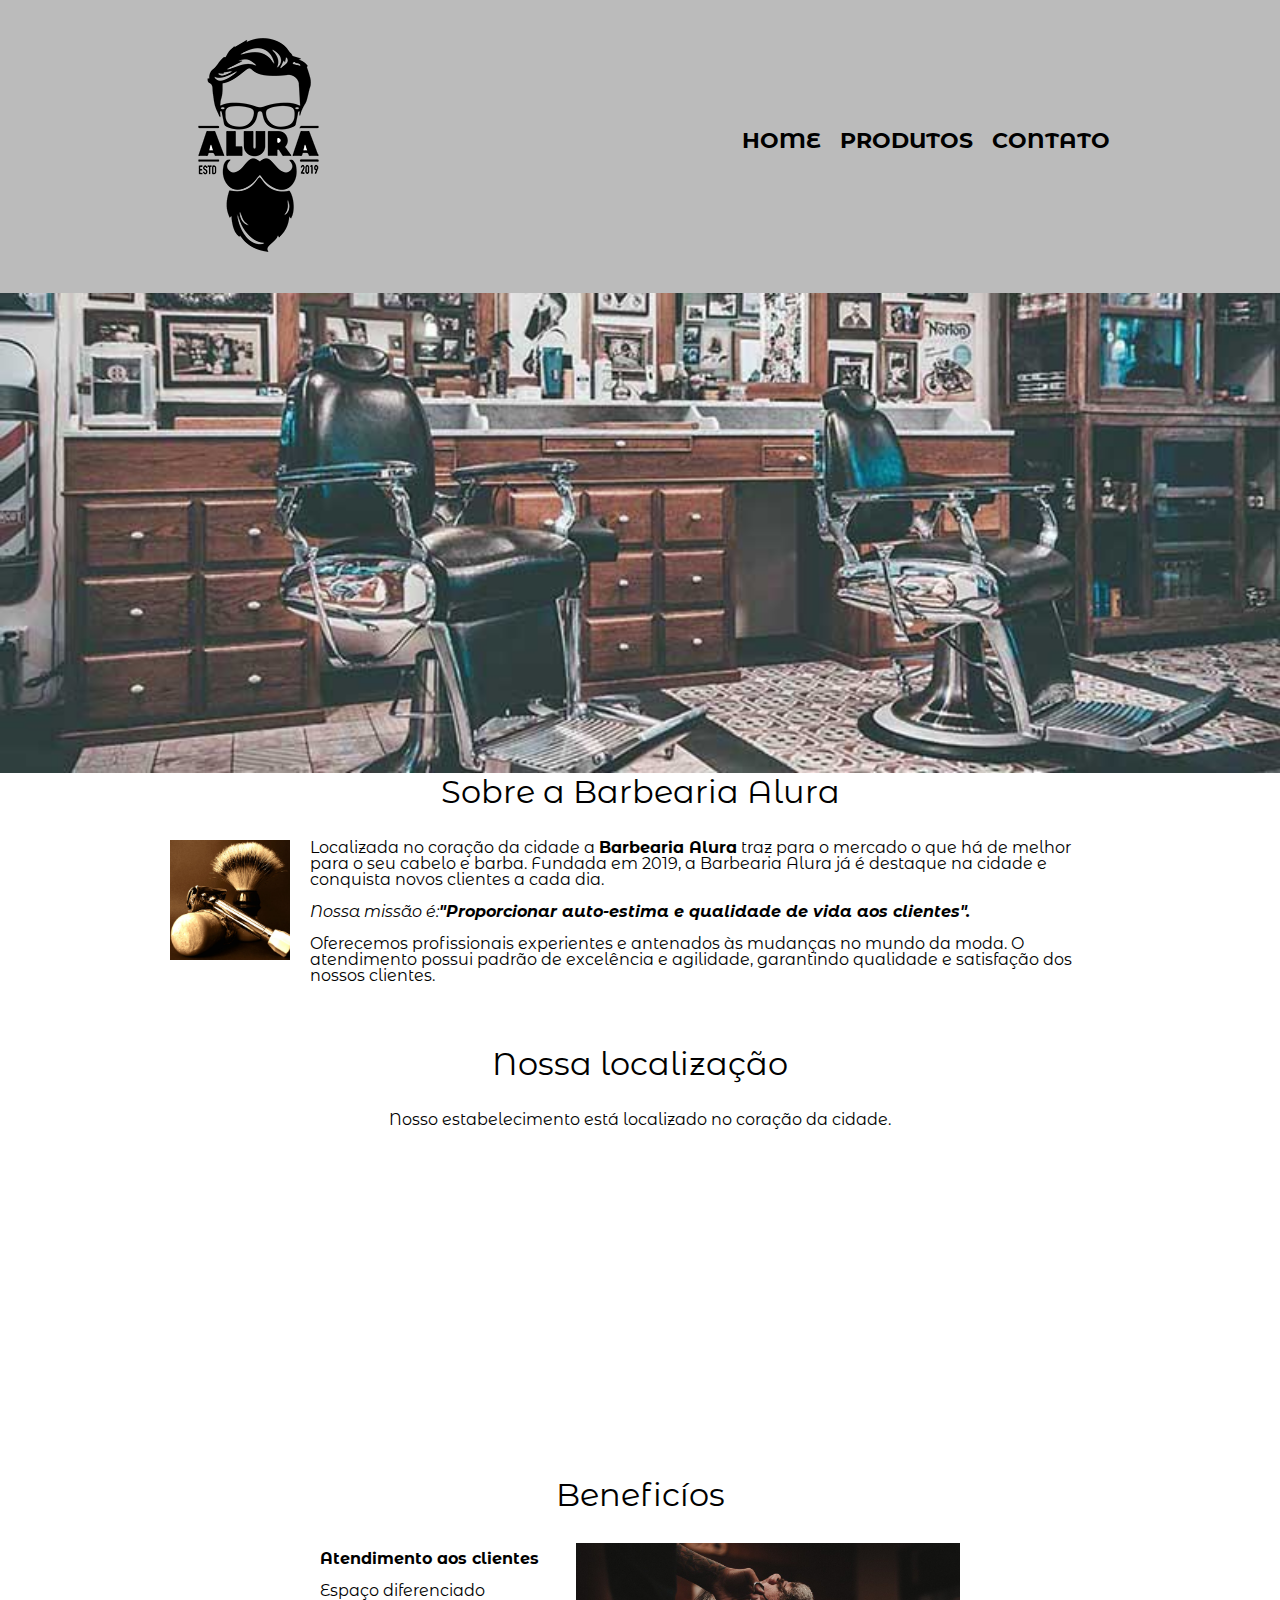
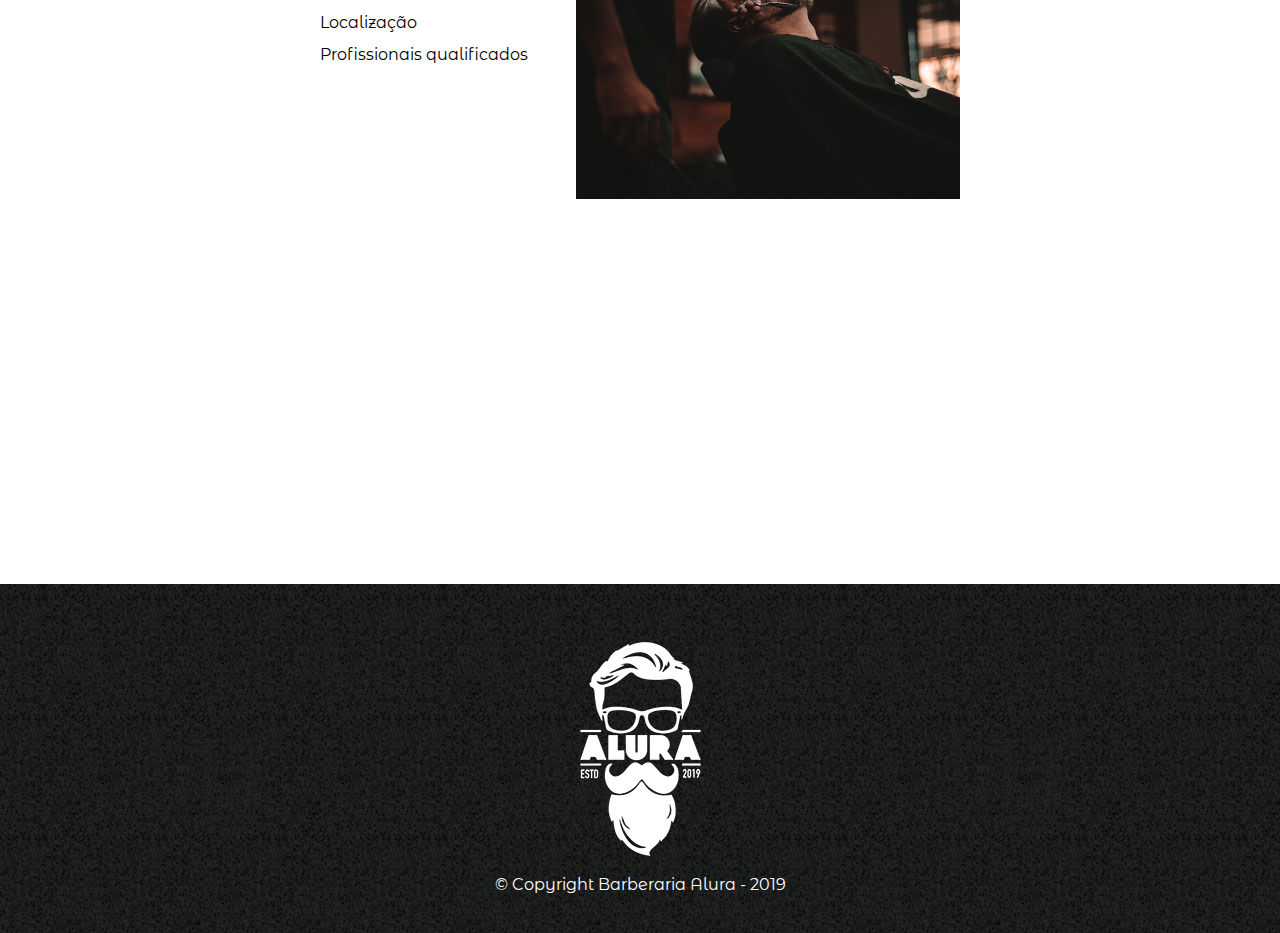
<file: index.html>
<!DOCTYPE html>
<html lang="pt-br">

    <head>
        <meta charset="UTF-8">
        <title>Barbearia Alura</title>
        <link rel="stylesheet" href="reset.css">
        <link rel="stylesheet" href="style.css">
        <link href="https://fonts.googleapis.com/css2?family=Montserrat+Alternates:ital,wght@1,300&display=swap" rel="stylesheet">
    </head>

    <body>
        <header>
            <div class="caixa"> 
                <h1><img src="img/logo.png"></h1>
                <nav>
                    <ul>
                        <li><a href="index.html">Home</a></li>
                        <li><a href="produtos.html">Produtos</a></li>
                        <li><a href="contato.html">Contato</a></li>
                    </ul>
                </nav>
            </div>
        </header>
        
        <img class="banner" src="img/banner.jpg">

        <main>
            <section class="principal">
                <h2 class="titulo-principal">Sobre a Barbearia Alura</h1>

                <img class="utensilios" src="img/utensilios.jpg" alt="Utensílios para a Barbearia">

                <p>Localizada no coração da cidade a <strong>Barbearia Alura</strong> traz para o mercado o que há de melhor para o seu cabelo e barba. Fundada em 2019, a Barbearia Alura já é destaque na cidade e conquista novos clientes a cada dia.</p> 
                
                <p id="missao"><em>Nossa missão é:<strong>"Proporcionar auto-estima e qualidade de vida aos clientes".</strong></em></p>
                
                <p>Oferecemos profissionais experientes e antenados às mudanças no mundo da moda. O atendimento possui padrão de excelência e agilidade, garantindo qualidade e satisfação dos nossos clientes.</p>
            </section>

            <section class="localizacao">
                <h3 class="titulo-principal">Nossa localização</h3>
                <p>Nosso estabelecimento está localizado no coração da cidade.</p>
                <iframe src="https://www.google.com/maps/embed?pb=!1m18!1m12!1m3!1d3671.862016031618!2d-46.97619268448553!3d-23.02883804802831!2m3!1f0!2f0!3f0!3m2!1i1024!2i768!4f13.1!3m3!1m2!1s0x94cf2d5b8a3c0041%3A0xb3507b35772431ed!2sCaf%C3%A9%20Beijo%20Quente!5e0!3m2!1spt-BR!2sbr!4v1589500697188!5m2!1spt-BR!2sbr" width="100%" height="300" frameborder="0" style="border:0;" allowfullscreen="" aria-hidden="false" tabindex="0"></iframe>
            </section>
            
            <section class="beneficios">
                <h3 class="titulo-principal">Beneficíos</h3>

                <div class="conteudo-beneficios">
                    <ul>
                        <li class="itens">Atendimento aos clientes</li>
                        <li class="itens">Espaço diferenciado</li>
                        <li class="itens">Localização</li>
                        <li class="itens">Profissionais qualificados</li>
                    </ul><img src="img/beneficios.jpg" class="imagem-beneficios">
                </div>

                <div class="video">
                    <iframe width="560" height="315" src="https://www.youtube.com/embed/rJucrCf6LZo" frameborder="0" allow="accelerometer; autoplay; encrypted-media; gyroscope; picture-in-picture" allowfullscreen></iframe>
                </div>
            </section>
        </main>

        <footer>
            <img src="img/logo-branco.png">
            <p>&copy; Copyright Barberaria Alura - 2019</p>
        </footer>
        
    </body>

</html>
</file>
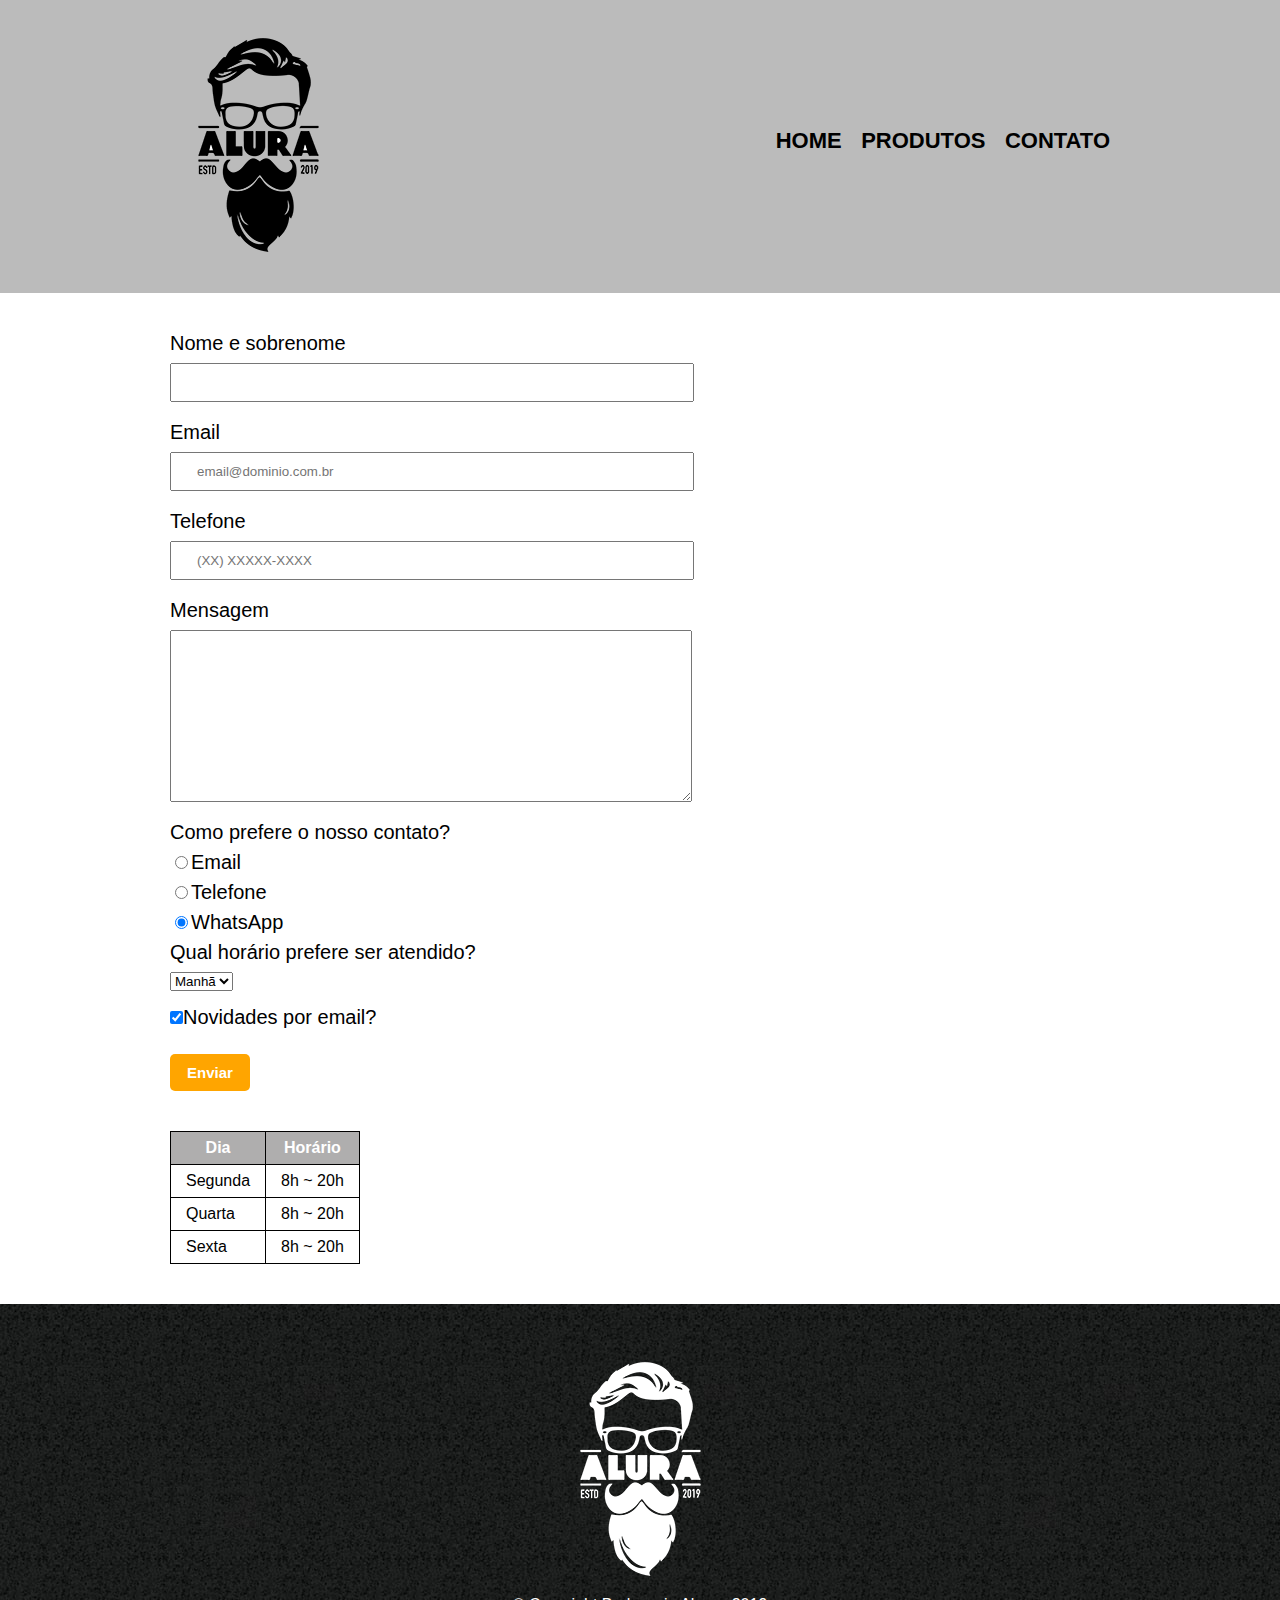
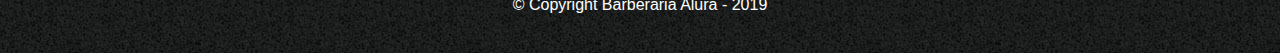
<file: contato.html>
<!DOCTYPE html>
<html lang="pt-br">
    <head>
        <meta charset="UTF-8">
        <title>Contato - Barbearia Alura</title>
        <link rel="stylesheet" href="reset.css">
        <link rel="stylesheet" href="style.css">
    </head>
    <body>
        <header>
            <div class="caixa"> 
                <h1><img src="img/logo.png" alt="Logo da Barbearia da Alura"></h1>
                <nav>
                    <ul>
                        <li><a href="index.html">Home</a></li>
                        <li><a href="produtos.html">Produtos</a></li>
                        <li><a href="contato.html">Contato</a></li>
                    </ul>
                </nav>
            </div>
        </header>

        <main>
            <form>
                <label for="nomesobrenome">Nome e sobrenome</label>
                <input type="text" id="nomesobrenome" class="input-padrao" required>

                <label for="email">Email</label>
                <input type="email" id="email" class="input-padrao" required placeholder="email@dominio.com.br">

                <label for="telefone">Telefone</label>
                <input type="tel" id="telefone" class="input-padrao" required placeholder="(XX) XXXXX-XXXX">

                <label for="mensagem">Mensagem</label>
                <textarea id="mensagem" cols="30" rows="10" class="input-padrao" required></textarea>

                <fieldset>
                    <legend>Como prefere o nosso contato?</legend>
                    <label for="radio-email"><input type="radio" name="contato" value="email" id="radio-email">Email</label>
                    
                    <label for="radio-telefone"><input type="radio" name="contato" value="telefone" id="radio-telefone">Telefone</label>

                    <label for="radio-whatsapp"><input type="radio" name="contato" value="whatsapp" id="radio-whatsapp" checked>WhatsApp</label>
                </fieldset>
                
                <fieldset>
                    <legend>Qual horário prefere ser atendido?</legend>
                    <select>
                        <option>Manhã</option>
                        <option>Tarde</option>
                        <option>Noite</option>
                    </select>
                </fieldset>

                <label><input type="checkbox" class="checkbox" checked>Novidades por email?</label>

                <input type="submit" value="Enviar" class="enviar">

            </form>

            <table>
                <thead>
                    <tr>
                        <th>Dia</th>
                        <th>Horário</th>
                    </tr>
                </thead>
                <tbody>
                    <tr>
                        <td>Segunda</td>
                        <td>8h ~ 20h</td>
                    </tr>
                    <tr>
                        <td>Quarta</td>
                        <td>8h ~ 20h</td>
                    </tr>
                    <tr>
                        <td>Sexta</td>
                        <td>8h ~ 20h</td>
                    </tr>
                </tbody>
            </table>

        </main>

        <footer>
            <img src="img/logo-branco.png" alt="Logo da Barbearia da Alura">
            <p>&copy; Copyright Barberaria Alura - 2019</p>
        </footer>
    </body>
</html>
</file>
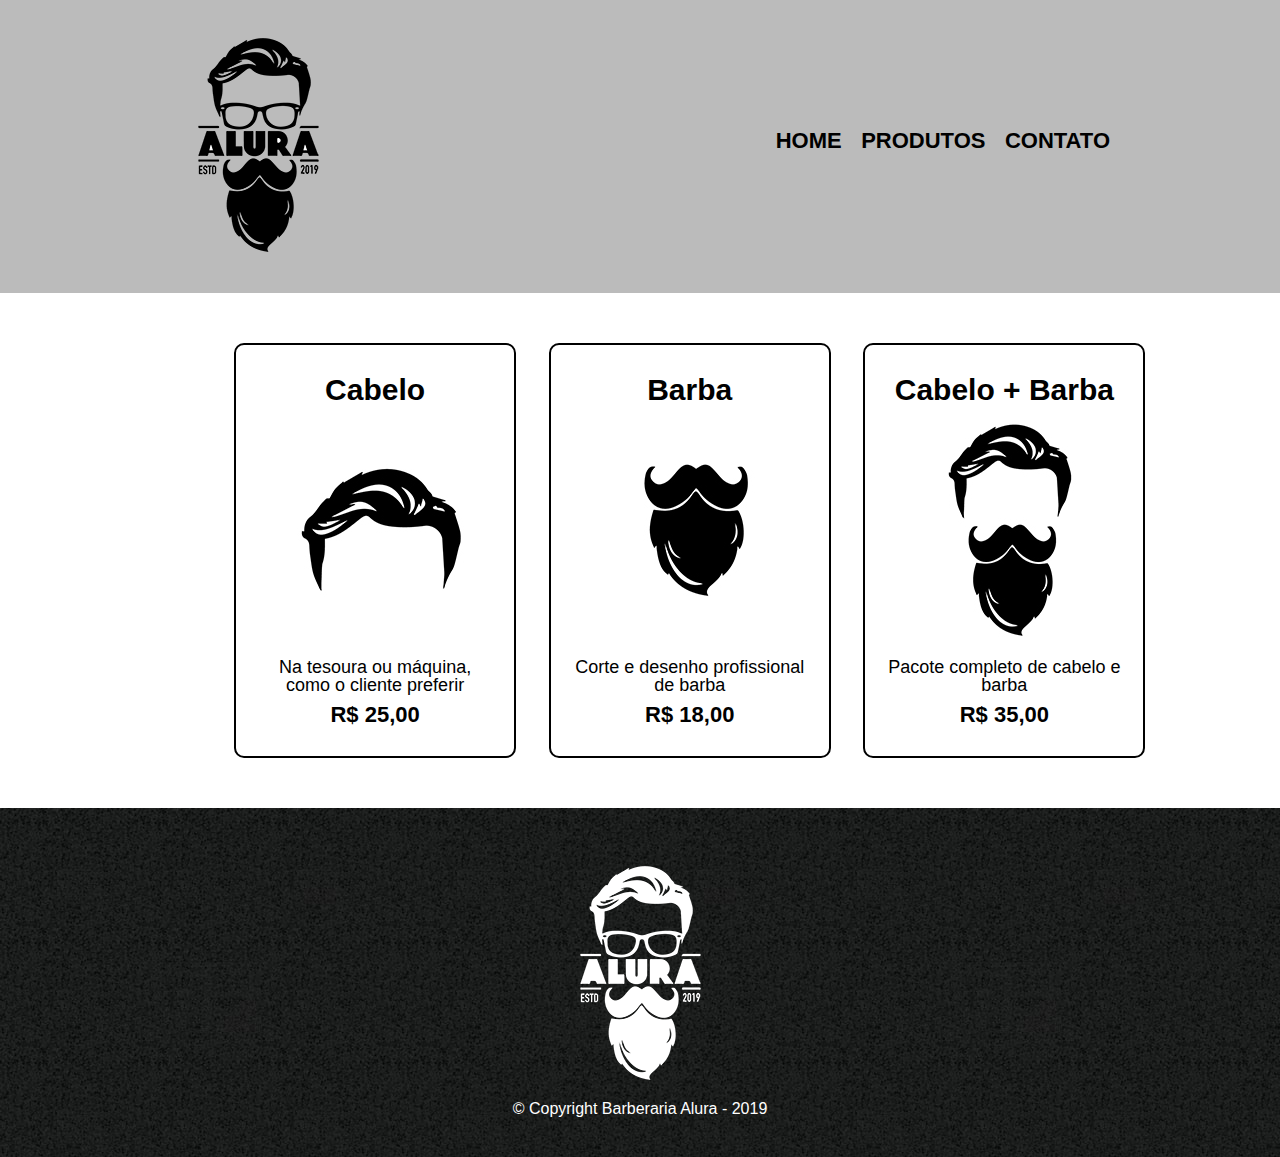
<file: produtos.html>
<!DOCTYPE html>
<html lang="pt-br">
    <head>
        <meta charset="UTF-8">
        <title>Produtos - Barbearia Alura</title>
        <link rel="stylesheet" href="reset.css">
        <link rel="stylesheet" href="style.css">
    </head>
    <body>
        <header>
            <div class="caixa"> 
                <h1><img src="img/logo.png"></h1>
                <nav>
                    <ul>
                        <li><a href="index.html">Home</a></li>
                        <li><a href="produtos.html">Produtos</a></li>
                        <li><a href="contato.html">Contato</a></li>
                    </ul>
                </nav>
            </div>
        </header>
        
        <main>
            <ul class="produtos">
                <li>
                    <h2>Cabelo</h2>
                    <img src="img/cabelo.jpg">
                    <p class="produto-descricao">Na tesoura ou máquina, como o cliente preferir</p>
                    <p class="produto-preco">R$ 25,00</p>
                </li>
                <li>
                    <h2>Barba</h2>
                    <img src="img/barba.jpg">
                    <p class="produto-descricao">Corte e desenho profissional de barba</p>
                    <p class="produto-preco">R$ 18,00</p>
                </li>
                <li>
                    <h2>Cabelo + Barba</h2>
                    <img src="img/cabelo+barba.jpg">
                    <p class="produto-descricao">Pacote completo de cabelo e barba</p>
                    <p class="produto-preco">R$ 35,00</p>
                </li>
            </ul>
        </main>

        <footer>
            <img src="img/logo-branco.png">
            <p>&copy; Copyright Barberaria Alura - 2019</p>
        </footer>
    </body>
</html>
</file>
<file: style.css>
body {
    font-family: 'Montserrat Alternates', sans-serif;
}

header {
    background: #bbbbbb;
    padding: 20px 0;
}

.caixa {
    position: relative;
    width: 940px;
    margin: 0 auto;

}

nav {
    position: absolute;
    top: 110px;
    right: 0px;

}

nav li {
    display: inline;
    margin-left: 15px;
}

nav a {
    text-transform: uppercase;
    font-size: 22px;
    color: black;
    font-weight: bold;
    text-decoration: none;
}

nav a:hover {
    color: rgb(238, 191, 36);
    text-decoration: underline;
}

.produtos {
    width: 940px;
    margin: 0 auto;
    padding: 50px;
}

.produtos li {
    display: inline-block;
    text-align: center;
    width: 30%;
    vertical-align: top;
    margin: 0 1.5%;
    padding: 30px 20px;
    box-sizing: border-box;
    border: 2px black solid;
    border-radius: 10px;
}

.produtos li:hover {
    border-color: rgb(238, 191, 36);
}

.produtos li:active {
    border-color: green;
}

.produtos li:hover h2 {
    font-size: 34px;
}

.produtos h2 {
    font-size: 30px;
    font-weight: bold;
}

.produto-descricao {
    font-size: 18px;
}

.produto-preco {
    font-size: 22px;
    font-weight: bold;
    margin-top: 10px;
}

footer {
    text-align: center;
    background: url("img/bg.jpg");
    padding: 40px 0;
    color: white;
}

main {
    width: 940px;
    margin: 0 auto;
}

form {
    margin: 40px 0;
}

form label, form legend {
    display: block;
    font-size: 20px;
    margin-bottom: 10px;
}

.input-padrao {
    display: block;
    margin-bottom: 20px;
    padding: 10px 25px;
    width: 50%;
}

.checkbox {
    margin: 20px 0;
}

.enviar {
    width: 80px;
    padding: 10px 0;
    background: orange;
    border: none;
    color: white;
    font-size: 15px;
    font-weight: bold;
    border-radius: 5px;
    cursor: pointer;
}

.enviar:hover {
    background-color: darkorange;
    transition: 0.5s all;
    transform: scale(1.1);
}

table {
    margin: 20px 0 40px;
}

thead {
    background: rgb(175, 174, 174);
    color: white;
    font-weight: bold;
}

td, th {
    border: 1px solid black;
    padding: 8px 15px;
}

/* css da pagina inicial */
.banner {
    width: 100%;
}

.titulo-principal {
    text-align: center;
    font-size: 2em;
    margin-bottom: 1em;
    clear: left;
}

.principal p {
    margin-bottom: 1em;
}

.utensilios {
    width: 120px;
    float: left;
    margin-right: 20px;
    margin-bottom: 20px;
}

strong {
    font-weight: bold;
}

em {
    font-style: italic;
}

.localizacao {
    padding: 3em 0;
}

.localizacao p {
    text-align: center;
}

.video {
    width: 560px;
    margin: 2em auto;
}

.conteudo-beneficios {
    width: 640px;
    margin: 0 auto;
}

.beneficios ul {
    width: 40%;
    display: inline-block;
    vertical-align: top;
}

.itens {
    line-height: 2;
}

.itens:first-child {
    font-weight: bold;
}

.imagem-beneficios {
    width: 60%;
}
</file>
